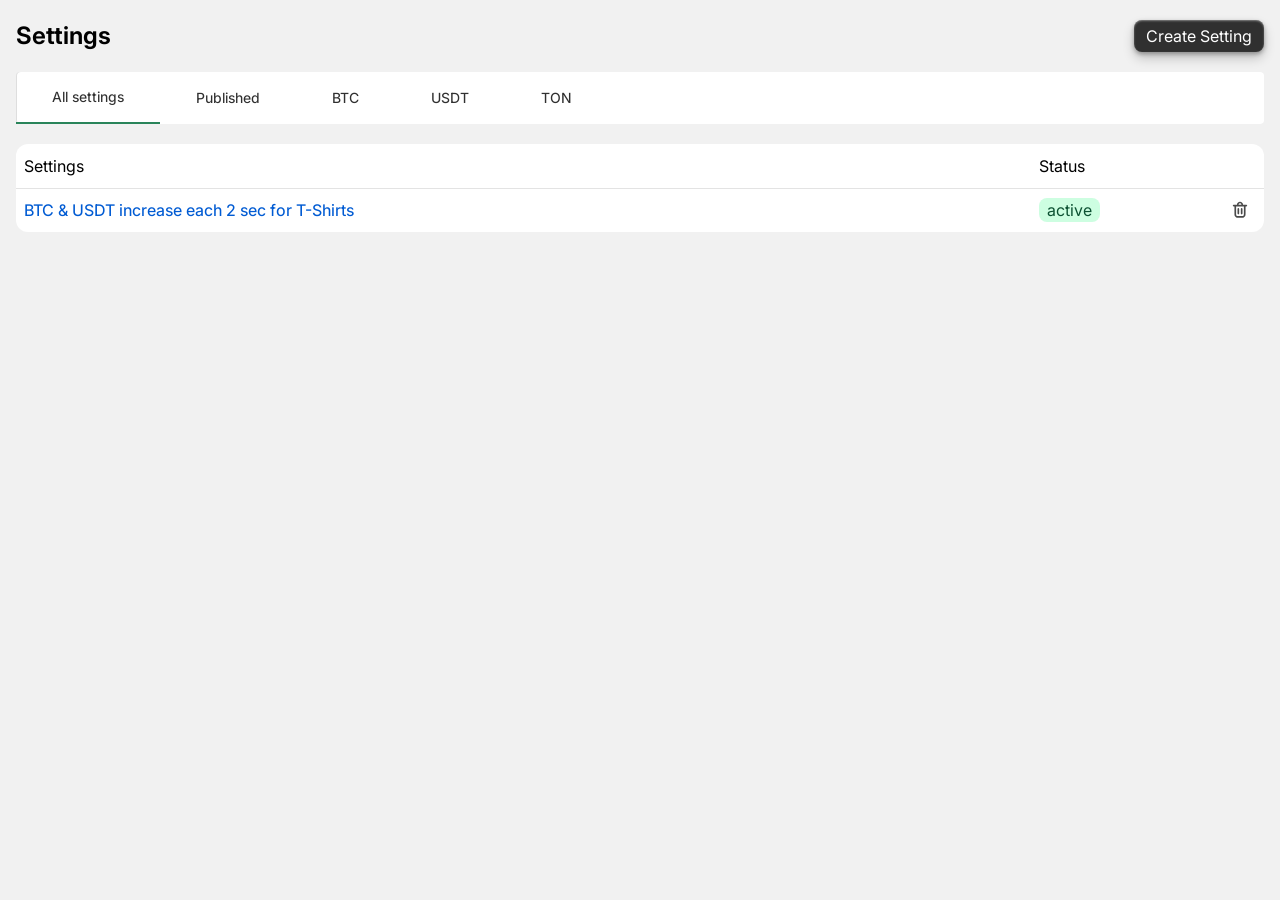
<file: index.html>
<!DOCTYPE html>
<html lang="en">
  <head>
    <meta charset="UTF-8" />
    <meta name="viewport" content="width=device-width, initial-scale=1.0" />
    <title>Web Site</title>
    <link rel="stylesheet" href="./resources/reset.css" />
    <link rel="stylesheet" href="./scss/styles.css" />
    <link rel="preconnect" href="https://fonts.googleapis.com" />
    <link rel="preconnect" href="https://fonts.gstatic.com" crossorigin />
    <link
      href="https://fonts.googleapis.com/css2?family=Inter:ital,opsz,wght@0,14..32,100..900;1,14..32,100..900&display=swap"
      rel="stylesheet"
    />
  </head>
  <body>
    <div class="container">
      <div class="index-wrapper">
        <h1>Settings</h1>
        <a href="settings.html" class="btn-link"> Create Setting </a>
      </div>
      <nav class="nav">
        <a href="#" class="nav-link active-link">All settings</a>
        <a href="#" class="nav-link">Published</a>
        <a href="#" class="nav-link">BTC</a>
        <a href="#" class="nav-link">USDT</a>
        <a href="#" class="nav-link">TON</a>
      </nav>
      <table class="table">
        <tbody>
          <thead>
            <tr>
              <th class="table-head">Settings</th>
              <th class="table-head">Status</th>
            </tr>
          </thead>

          <tr class="table-elem hidden settingTemplateElem">
            <td>
              <a href="settings.html" class="table-link">Content</a>
            </td>
            <td class="status">
              <span class="setting-status">Draft</span>
            </td>
            <td class="delete-icon">
              <button type="button" class="delete-button remove-btn">
                <img src="./images/icons/delete-icon.svg" alt="delete icon" />
              </button>
            </td>
          </tr>
        </tbody>
      </table>
      <div class="img-wrapper hidden emptyState">
        <img src="./images/chair.png" alt="chair" class="img" />
        <p class="text">Oopsie, seems that you have no settings yet</p>
        <p class="little-text">Create your first setting!</p>
        <a href="settings.html" class="btn-link">+</a>
      </div>
    </div>

    <script type="application/json" id="state">
     

   {

    "currencies": [
        {
            "id": 1,
            "title": "BTC",
            "value": 0.0001
        },
        {
            "id": 2,
            "title": "USDT",
            "value": 1
        }
    ],
    "settings": [
        {
            "id": 1,
            "title": "BTC & USDT increase each 2 sec for T-Shirts",
            "status": "active",
            "formulas": [
                {
                    "id": 1,
                    "title": "BTC in used for T-Shirts",
                    "formula": "X * Y",
                    "frequency": 2000,
                    "currency": "BTC",
                    "targets": {
                        "collectionsIds": [
                            1,
                            2
                        ],
                        "products": [
                            {
                                "id": 1,
                                "variantsIds": [
                                    1,
                                    2
                                ]
                            }
                        ]
                    }
                },
                {
                    "id": 1,
                    "title": "USDT in used for hoodies",
                    "formula": "X + Y",
                    "frequency": 2000,
                    "currency": "USDT",
                    "targets": {
                        "collectionsIds": [
                            3,
                            4
                        ],
                        "products": [
                            {
                                "id": 3,
                                "variants": [
                                    1,
                                    2,
                                    3
                                ]
                            }
                        ]
                    }
                }
            ]
        }
    ],
    "collections": [
        {
            "id": 1,
            "title": "T-Shirts"
        },
        {
            "id": 2,
            "title": "Hoodies"
        },
        {
            "id": 3,
            "title": "Socks"
        },
        {
            "id": 4,
            "title": "Caps"
        }
    ],
    "products": [
        {
            "id": 1,
            "title": "Product 1",
            "price": 11,
            "variants": [
                {
                    "id": 1,
                    "title": "Black",
                    "price": 11
                },
                {
                    "id": 2,
                    "title": "Red",
                    "price": 12
                },
                {
                    "id": 3,
                    "title": "White",
                    "price": 13
                }
            ]
        },
        {
            "id": 2,
            "title": "Product 2",
            "price": 15,
            "variants": []
        },
        {
            "id": 3,
            "title": "Product 3",
            "price": 20.99,
            "variants": [
                {
                    "id": 1,
                    "title": "Black",
                    "price": 29.99
                },
                {
                    "id": 2,
                    "title": "Red",
                    "price": 20.99
                },
                {
                    "id": 3,
                    "title": "White",
                    "price": 29.99
                }
            ]
        },
        {
            "id": 4,
            "title": "Product 4",
            "price": 50,
            "variants": [
                {
                    "id": 1,
                    "title": "XXL",
                    "price": 55.99
                },
                {
                    "id": 2,
                    "title": "XL",
                    "price": 51.99
                },
                {
                    "id": 3,
                    "title": "L",
                    "price": 50
                }
            ]
        }
    ]
}

    </script>
    <script src="./scripts/setting-page.js"></script>
       

  </body>
</html>
</file>
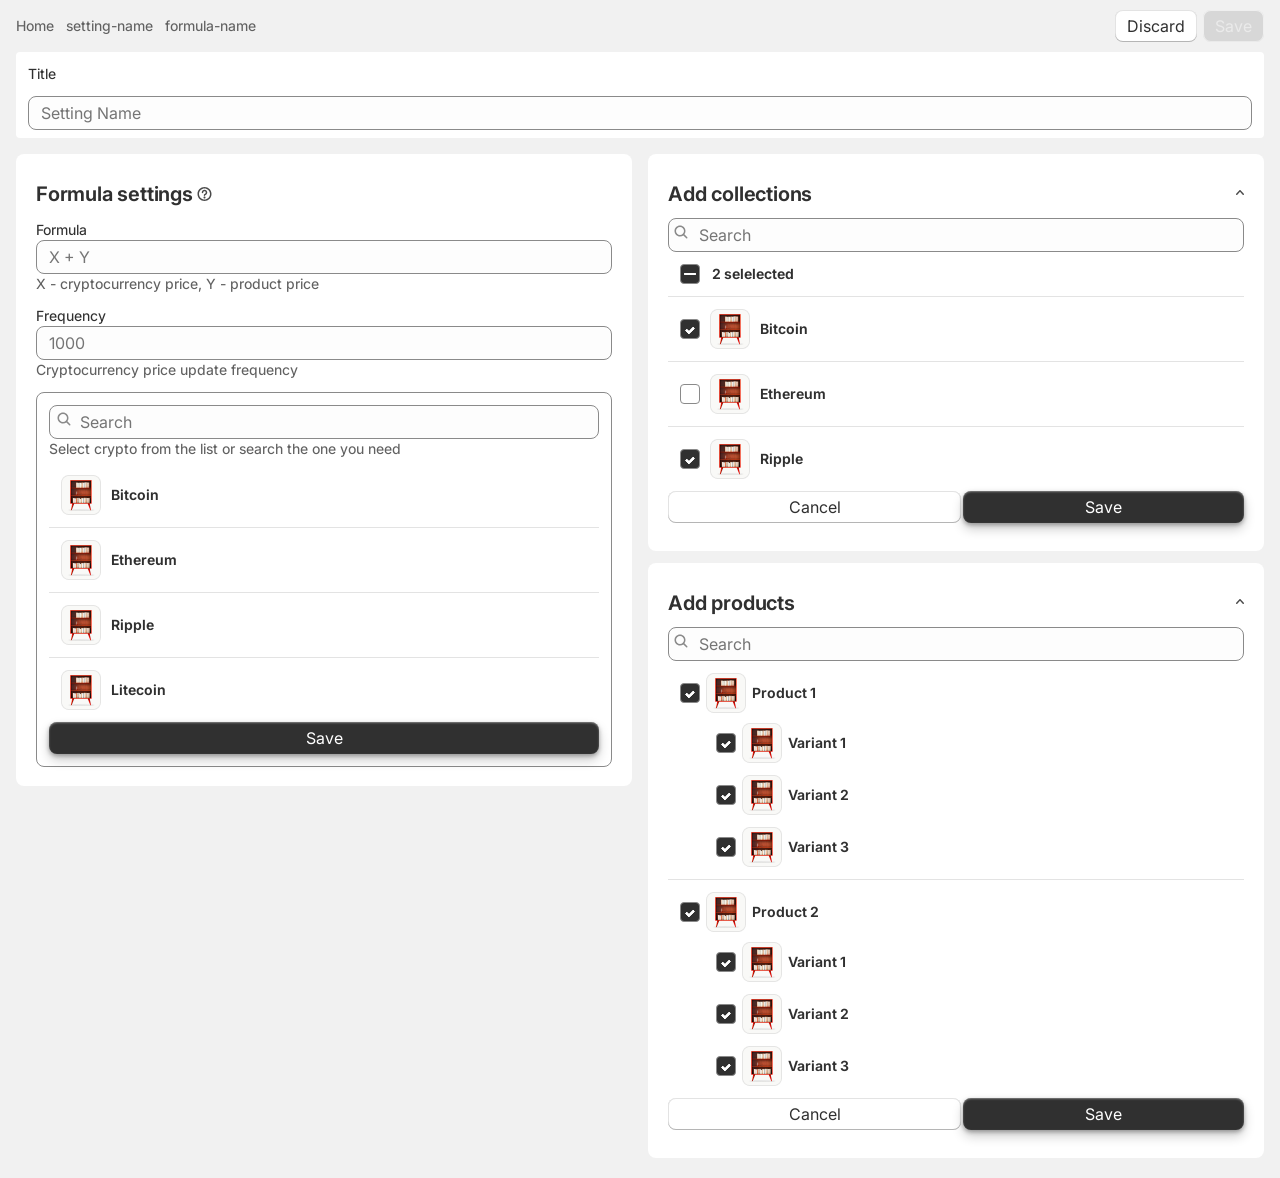
<file: formula.html>
<!DOCTYPE html>
<html lang="en">
  <head>
    <meta charset="UTF-8" />
    <meta name="viewport" content="width=device-width, initial-scale=1.0" />
    <link rel="stylesheet" href="./scss/styles.css" />
    <link rel="stylesheet" href="./resources/reset.css" />
    <link
      href="https://fonts.googleapis.com/css2?family=Inter:ital,opsz,wght@0,14..32,100..900;1,14..32,100..900&display=swap"
      rel="stylesheet"
    />
    <title>Document</title>
  </head>
  <body>
    <div class="container">
      <header class="wrapper">
        <nav class="headers-wrapper">
          <a href="index.html" class="headers">Home</a>
          <a href="settings.html" class="headers">setting-name</a>
          <a href="formula.html" class="headers">formula-name</a>
        </nav>
        <div class="btn-wrapper">
          <button class="btn">Discard</button>
          <button class="btn disabled" disabled>Save</button>
        </div>
      </header>
      <div class="input-wrapper">
        <p class="title">Title</p>
        <input type="text" class="input" placeholder="Setting Name" />
      </div>
      <div class="section">
        <div class="formula">
          <div class="formula-wrapper">
            <h3 class="formula-text">Formula settings</h3>
            <img
              src="./images/icons/QuestionCircle.svg"
              alt=""
              class="formula-icon"
            />
          </div>
          <div class="label">
            <p class="label-text">Formula</p>
            <input type="text" placeholder="X + Y" class="input" />
            <p class="label-bottom-text">
              X - cryptocurrency price, Y - product price
            </p>
          </div>
          <div class="label">
            <p class="label-text">Frequency</p>
            <input type="text" placeholder="1000" class="input" />
            <p class="label-bottom-text">
              Cryptocurrency price update frequency
            </p>
          </div>
          <div class="box">
            <img
              src="./images/icons/search-icon.svg"
              alt="search icon"
              class="box-icon"
            />
            <input type="text" placeholder="Search" class="input box-input" />
            <p class="box-text">
              Select crypto from the list or search the one you need
            </p>
            <ul class="box-list">
              <li class="box-list-item">
                <img src="./images/thumbnail.png" alt="thumbnail" />
                <p class="box-list-item-text">Bitcoin</p>
              </li>
              <li class="box-list-item">
                <img src="./images/thumbnail.png" alt="thumbnail" />
                <p class="box-list-item-text">Ethereum</p>
              </li>
              <li class="box-list-item">
                <img src="./images/thumbnail.png" alt="thumbnail" />
                <p class="box-list-item-text">Ripple</p>
              </li>
              <li class="box-list-item">
                <img src="./images/thumbnail.png" alt="thumbnail" />
                <p class="box-list-item-text">Litecoin</p>
              </li>
            </ul>
            <button class="box-btn">Save</button>
          </div>
        </div>
        <div class="inner-section">
          <div class="collections">
            <h3 class="collections-text">Add collections</h3>
            <img
              src="./images/icons/arrow.svg"
              alt="arrow"
              class="arrow-icon"
            />
            <img
              src="./images/icons/search-icon.svg"
              alt="search icon"
              class="collections-icon"
            />
            <input type="text" placeholder="Search" class="input box-input" />
            <ul class="box-list">
              <li class="box-list-item">
                <div class="checkbox-wrapper">
                  <label class="custom-checkbox">
                    <input type="checkbox" class="checkbox" checked />
                    <span class="line"></span>
                  </label>
                  <p class="box-list-item-text">2 selelected</p>
                </div>
              </li>
              <li class="box-list-item">
                <label class="custom-checkbox">
                  <input type="checkbox" class="checkbox" checked />
                  <span class="checkbox-checkmark"></span>
                </label>
                <img src="./images/thumbnail.png" alt="thumbnail" />
                <p class="box-list-item-text">Bitcoin</p>
              </li>
              <li class="box-list-item">
                <label class="custom-checkbox">
                  <input type="checkbox" class="checkbox" />
                  <span class="checkbox-checkmark"></span>
                </label>

                <img src="./images/thumbnail.png" alt="thumbnail" />
                <p class="box-list-item-text">Ethereum</p>
              </li>
              <li class="box-list-item">
                <label class="custom-checkbox">
                  <input type="checkbox" class="checkbox" checked />
                  <span class="checkbox-checkmark"></span>
                </label>
                <img src="./images/thumbnail.png" alt="thumbnail" />
                <p class="box-list-item-text">Ripple</p>
              </li>
            </ul>
            <div class="collections-btn-wrapper">
              <button class="collections-btn-cancel">Cancel</button>
              <button class="collections-btn-save">Save</button>
            </div>
          </div>

          <div class="collections">
            <h3 class="collections-text">Add products</h3>
            <img
              src="./images/icons/arrow.svg"
              alt="arrow"
              class="arrow-icon"
            />
            <img
              src="./images/icons/search-icon.svg"
              alt="search icon"
              class="collections-icon"
            />
            <input type="text" placeholder="Search" class="input box-input" />

            <ul class="product-list">
              <li class="product-list-item">
                <div class="product-box">
                  <label class="custom-checkbox">
                    <input type="checkbox" class="checkbox" checked />
                    <span class="checkbox-checkmark"></span>
                  </label><img src="./images/thumbnail.png" alt="thumbnail" />
                  <p class="box-list-item-text">Product 1</p>
                </div>
                <ul class="variant-products">
                  <li class="variants">
                    <label class="custom-checkbox">
                      <input type="checkbox" class="checkbox" checked />
                      <span class="checkbox-checkmark"></span>
                    </label>
                    <img src="./images/thumbnail.png" alt="thumbnail" />
                    <p class="box-list-item-text">Variant 1</p>
                  </li>
                  <li class="variants">
                    <label class="custom-checkbox">
                      <input type="checkbox" class="checkbox" checked />
                      <span class="checkbox-checkmark"></span>
                    </label>
                    <img src="./images/thumbnail.png" alt="thumbnail" />
                    <p class="box-list-item-text">Variant 2</p>
                  </li>
                  <li class="variants">
                    <label class="custom-checkbox">
                      <input type="checkbox" class="checkbox" checked />
                      <span class="checkbox-checkmark"></span>
                    </label>
                    <img src="./images/thumbnail.png" alt="thumbnail" />
                    <p class="box-list-item-text">Variant 3</p>
                  </li>
                </ul>
              </li>
              <li class="product-list-item">
                <div class="product-box">
                  <label class="custom-checkbox">
                    <input type="checkbox" class="checkbox" checked />
                    <span class="checkbox-checkmark"></span>
                  </label>

                  <img src="./images/thumbnail.png" alt="thumbnail" />
                  <p class="box-list-item-text">Product 2</p>
                </div>
                <ul class="variant-products">
                  <li class="variants">
                    <label class="custom-checkbox">
                      <input type="checkbox" class="checkbox" checked />
                      <span class="checkbox-checkmark"></span>
                    </label>
                    <img src="./images/thumbnail.png" alt="thumbnail" />
                    <p class="box-list-item-text">Variant 1</p>
                  </li>
                  <li class="variants">
                    <label class="custom-checkbox">
                      <input type="checkbox" class="checkbox" checked />
                      <span class="checkbox-checkmark"></span>
                    </label>
                    <img src="./images/thumbnail.png" alt="thumbnail" />
                    <p class="box-list-item-text">Variant 2</p>
                  </li>
                  <li class="variants">
                    <label class="custom-checkbox">
                      <input type="checkbox" class="checkbox" checked />
                      <span class="checkbox-checkmark"></span>
                    </label>
                    <img src="./images/thumbnail.png" alt="thumbnail" />
                    <p class="box-list-item-text">Variant 3</p>
                  </li>
                </ul>
              </li>
            </ul>
            <div class="collections-btn-wrapper">
              <button class="collections-btn-cancel">Cancel</button>
              <button class="collections-btn-save">Save</button>
            </div>
          </div>
        </div>
      </div>
    </div>
  </body>
</html>
</file>
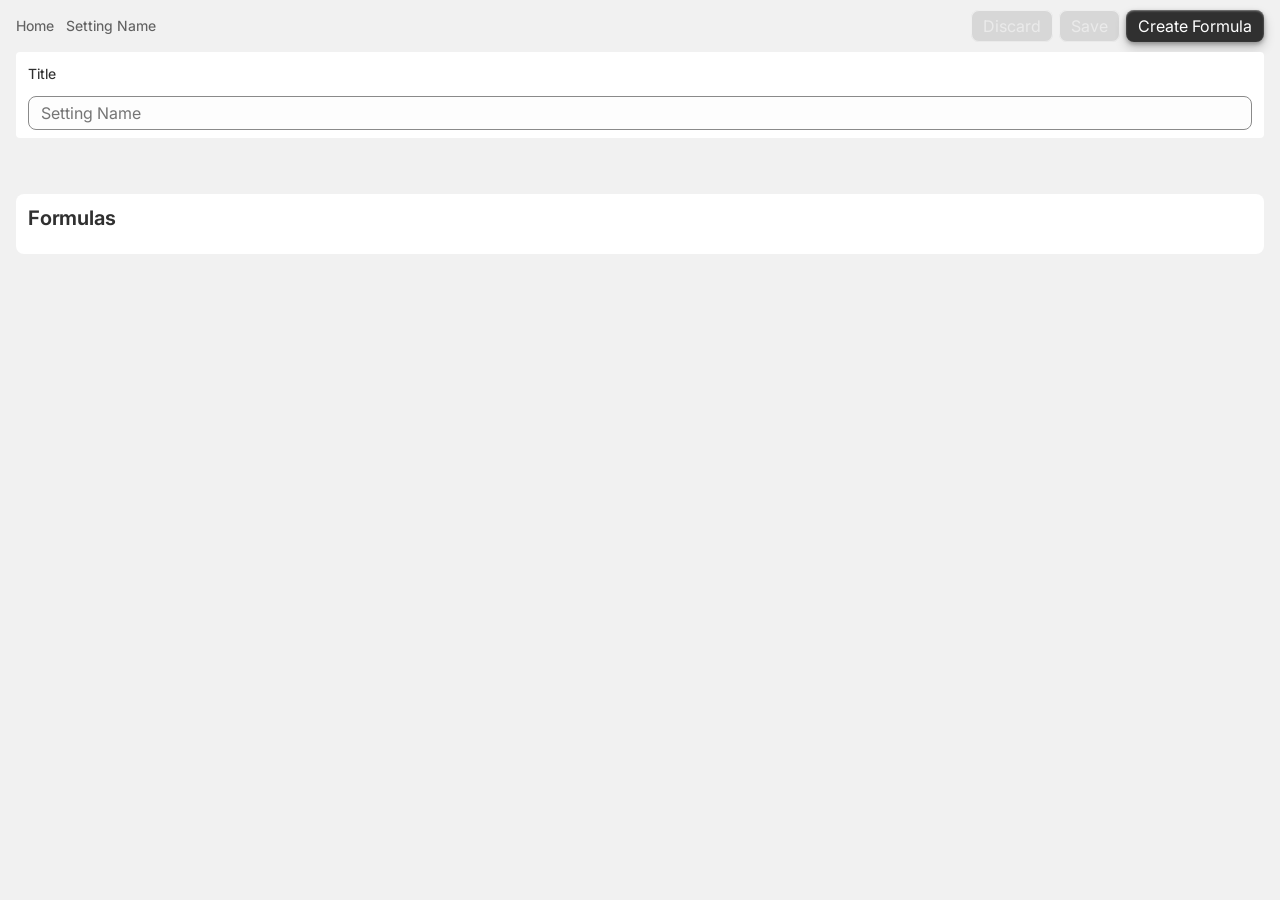
<file: settings.html>
<!DOCTYPE html>
<html lang="en">
  <head>
    <meta charset="UTF-8" />
    <meta name="viewport" content="width=device-width, initial-scale=1.0" />
    <link rel="stylesheet" href="./scss/styles.css" />
    <link rel="stylesheet" href="./resources/reset.css" />
    <link
      href="https://fonts.googleapis.com/css2?family=Inter:ital,opsz,wght@0,14..32,100..900;1,14..32,100..900&display=swap"
      rel="stylesheet"
    />
    <title>Document</title>
  </head>
  <body>
    <div class="container">
      <header class="wrapper">
        <nav class="headers-wrapper">
          <a href="index.html" class="headers">Home</a>
          <a href="settings.html" class="headers">Setting Name</a>
        </nav>
        <div class="btn-wrapper">
          <button class="disabled discard" disabled>Discard</button>
          <button class="disabled save" disabled>Save</button>
          <a href="formula.html" class="btn-link">Create Formula</a>
        </div>
      </header>
      <div class="input-wrapper">
        <p class="title">Title</p>
        <input
          type="text"
          class="input settingTitleInput"
          placeholder="Setting Name"
        />
      </div>
      <div class="img-wrapper hidden settings-empty-state">
        <img src="./images/chair.png" alt="chair" class="img" />
        <p class="text">Oopsie, seems that you have no formulas yet</p>
        <p class="little-text">Create your first formula!</p>
        <a href="formula.html" class="btn-link">+</a>
      </div>
      <div class="formulas-wrapper">
        <h3 class="h3">Formulas</h3>
        <ul class="list formula-list">
          <li class="list-item hidden formulaTemplateElem">
            <a href="formula.html" class="list-link formula-link"
              >BTC increase each 2 sec for T-Shirts</a
            >
            <div class="icons-wrapper">
              <a href="#" class="list-btn editBtn">
                <img src="./images/icons/edit.svg" alt="edit icon" />
              </a>
              <button class="list-btn removeBtn">
                <img src="./images/icons/delete-icon.svg" alt="delete icon" />
              </button>
            </div>
          </li>
          <!-- <li class="list-item">
            <a href="formula.html" class="list-link"
              >BTC increase each 2 sec for T-Shirts</a
            >
            <div class="icons-wrapper">
              <button class="list-btn">
                <img src="./images/icons/edit.svg" alt="edit icon" />
              </button>
              <button class="list-btn">
                <img src="./images/icons/delete-icon.svg" alt="delete icon" />
              </button>
            </div>
          </li> -->
        </ul>
      </div>
    </div>
    <script type="application/json" id="state">
      {
        "currencies": [
          {
            "id": 1,
            "title": "BTC",
            "value": 0.0001
          },
          {
            "id": 2,
            "title": "USDT",
            "value": 1
          }
        ],
        "settings": [
          {
            "id": 1,
            "title": "BTC & USDT increase each 2 sec for T-Shirts",
            "status": "active",
            "formulas": [
              {
                "id": 1,
                "title": "BTC in used for T-Shirts",
                "formula": "X * Y",
                "frequency": 2000,
                "currency": "BTC",
                "targets": {
                  "collectionsIds": [1, 2],
                  "products": [
                    {
                      "id": 1,
                      "variantsIds": [1, 2]
                    }
                  ]
                }
              },
              {
                "id": 2,
                "title": "USDT in used for hoodies",
                "formula": "X + Y",
                "frequency": 2000,
                "currency": "USDT",
                "targets": {
                  "collectionsIds": [3, 4],
                  "products": [
                    {
                      "id": 3,
                      "variants": [1, 2, 3]
                    }
                  ]
                }
              }
            ]
          },
          {
            "id": 2,
            "title": "BTC & USDT increase each 2 sec for T-Shirts",
            "status": "draft",
            "formulas": [
              {
                "id": 1,
                "title": "BTC in used for T-Shirts",
                "formula": "X * Y",
                "frequency": 2000,
                "currency": "BTC",
                "targets": {
                  "collectionsIds": [1, 2],
                  "products": [
                    {
                      "id": 1,
                      "variantsIds": [1, 2]
                    }
                  ]
                }
              },
              {
                "id": 2,
                "title": "USDT in used for hoodies",
                "formula": "X + Y",
                "frequency": 2000,
                "currency": "USDT",
                "targets": {
                  "collectionsIds": [3, 4],
                  "products": [
                    {
                      "id": 3,
                      "variants": [1, 2, 3]
                    }
                  ]
                }
              }
            ]
          },
          {
            "id": 3,
            "title": "BTC & USDT increase each 2 sec for T-Shirts",
            "status": "active",
            "formulas": [
              {
                "id": 1,
                "title": "BTC in used for T-Shirts",
                "formula": "X * Y",
                "frequency": 2000,
                "currency": "BTC",
                "targets": {
                  "collectionsIds": [1, 2],
                  "products": [
                    {
                      "id": 1,
                      "variantsIds": [1, 2]
                    }
                  ]
                }
              },
              {
                "id": 2,
                "title": "USDT in used for hoodies",
                "formula": "X + Y",
                "frequency": 2000,
                "currency": "USDT",
                "targets": {
                  "collectionsIds": [3, 4],
                  "products": [
                    {
                      "id": 3,
                      "variants": [1, 2, 3]
                    }
                  ]
                }
              }
            ]
          }
        ],
        "collections": [
          {
            "id": 1,
            "title": "T-Shirts"
          },
          {
            "id": 2,
            "title": "Hoodies"
          },
          {
            "id": 3,
            "title": "Socks"
          },
          {
            "id": 4,
            "title": "Caps"
          }
        ],
        "products": [
          {
            "id": 1,
            "title": "Product 1",
            "price": 11,
            "variants": [
              {
                "id": 1,
                "title": "Black",
                "price": 11
              },
              {
                "id": 2,
                "title": "Red",
                "price": 12
              },
              {
                "id": 3,
                "title": "White",
                "price": 13
              }
            ]
          },
          {
            "id": 2,
            "title": "Product 2",
            "price": 15,
            "variants": []
          },
          {
            "id": 3,
            "title": "Product 3",
            "price": 20.99,
            "variants": [
              {
                "id": 1,
                "title": "Black",
                "price": 29.99
              },
              {
                "id": 2,
                "title": "Red",
                "price": 20.99
              },
              {
                "id": 3,
                "title": "White",
                "price": 29.99
              }
            ]
          },
          {
            "id": 4,
            "title": "Product 4",
            "price": 50,
            "variants": [
              {
                "id": 1,
                "title": "XXL",
                "price": 55.99
              },
              {
                "id": 2,
                "title": "XL",
                "price": 51.99
              },
              {
                "id": 3,
                "title": "L",
                "price": 50
              }
            ]
          }
        ]
      }
    </script>
    <script src="./scripts/setting-edit.js"></script>
  </body>
</html>
</file>
<file: scss/styles.css>
body {
  font-family: "Inter", sans-serif;
  font-style: normal;
  background-color: #f1f1f1;
}

.container {
  width: 100%;
  padding: 0 16px;
  display: flex;
  flex-direction: column;
  gap: 16px;
}

@media (min-width: 768px) {
  .container {
    gap: 20px;
  }
}

@media (min-width: 1440px) {
  .container {
    padding: 0 30px;
    gap: 27px;
  }
}

.index-wrapper {
  margin-top: 20px;
  display: flex;
  justify-content: space-between;
  align-items: center;
}

h1 {
  font-size: 24px;
  font-weight: 650;
  line-height: 32px;
  color: #000;
  text-align: start;
}

.nav {
  width: 100%;
  background-color: #fff;
  display: flex;
  height: 42px;
  border-radius: 4px;
  box-shadow: 1px 0 0 0 rgba(0, 0, 0, 0.13) inset;
}

@media (min-width: 768px) {
  .nav {
    height: 52px;
  }
}

.nav-link {
  color: #000;
  display: flex;
  height: 100%;
  align-items: center;
  justify-content: center;
  min-width: 50px;
  padding: 6px 10px;
  font-size: 14px;
  font-weight: 450;
  line-height: 16px;
  color: #303030;
}

@media (min-width: 768px) {
  .nav-link {
    min-width: 68px;
    padding: 10px 36px;
    font-size: 14px;
    font-weight: 450;
    line-height: 20px;
    color: #303030;
  }
}

@media (min-width: 1440px) {
  .nav-link {
    min-width: 80px;
    font-size: 16px;
    font-weight: 450;
    line-height: 24px;
    color: #303030;
  }
}

.active-link {
  border-bottom: 2px solid #29845a;
}

.table {
  width: 100%;
  background-color: #fff;
  border-radius: 12px;
  border-collapse: collapse;
}

.table-head {
  text-align: left;
  height: 44px;
  font-weight: normal;
}

.table-head:first-child {
  padding-left: 8px;
}

.table-elem {
  height: 44px;
  border-top: 1px solid #e3e3e3;
}

.delete-icon {
  width: 20px;
  height: 20px;
}

.table-link {
  font-size: 10px;
  font-weight: 450;
  line-height: 20px;
  color: #005bd3;
  padding-left: 8px;
}

@media (min-width: 425px) {
  .table-link {
    font-size: 13px;
    font-weight: 450;
    line-height: 20px;
    color: #005bd3;
  }
}

@media (min-width: 768px) {
  .table-link {
    font-size: 16px;
    font-weight: 450;
    line-height: 20px;
    color: #005bd3;
  }
}

.delete-button {
  padding-right: 8px;
  width: 40px;
  height: 40px;
}

.status {
  height: 20px;
}

.active {
  background-color: #cdfee1;
  border-radius: 8px;
  width: 52px;
  color: #0c5132;
  padding: 2px 8px;
}

.draft {
  background-color: #f2f2f2;
  border-radius: 8px;
  width: 45px;
  color: #616161;
  padding: 2px 8px;
}

.wrapper {
  margin-top: 10px;
  width: 100%;
  min-height: 28px;
  display: flex;
  flex-direction: column;
  gap: 12px;
}

@media (min-width: 768px) {
  .wrapper {
    flex-direction: row;
    justify-content: space-between;
    align-items: center;
    margin-bottom: -10px;
  }
}

@media (min-width: 1440px) {
  .wrapper {
    margin-bottom: -20px;
  }
}

.headers-wrapper {
  display: flex;
  gap: 12px;
}

.headers {
  font-size: 14px;
  font-weight: 450;
  line-height: 20px;
  color: #616161;
}

.btn-wrapper {
  display: flex;
  align-items: center;
  gap: 6px;
}

.btn {
  padding: 6px 12px;
  border-radius: 8px;
  background-color: #fff;
  color: #303030;
  cursor: pointer;
  transition: background-color 200ms ease;
  box-shadow: 0 -1px 0 0 #b5b5b5 inset, -1px 0 0 0 #e3e3e3 inset, 1px 0 0 0 #e3e3e3 inset, 0 1px 0 0 #e3e3e3 inset;
}

.btn:first-child:hover {
  background-color: #f1f1f1;
  transition-duration: 200ms;
}

.disabled {
  padding: 6px 12px;
  border-radius: 8px;
  background-color: #fff;
  color: #303030;
  cursor: pointer;
  transition: background-color 200ms ease;
  box-shadow: 0 -1px 0 0 #b5b5b5 inset, -1px 0 0 0 #e3e3e3 inset, 1px 0 0 0 #e3e3e3 inset, 0 1px 0 0 #e3e3e3 inset;
  color: #b5b5b5;
  background-color: #000;
  opacity: 0.1;
}

.btn-link {
  padding: 6px 12px;
  border-radius: 8px;
  background-color: #303030;
  color: #fff;
  cursor: pointer;
  transition: background-color 200ms ease;
  box-shadow: inset 0 1px 2px rgba(255, 255, 255, 0.4), 0 2px 4px rgba(0, 0, 0, 0.3), 0 6px 12px rgba(0, 0, 0, 0.2);
}

.btn-link:hover {
  background-color: #0d0d0d;
  transition-duration: 200ms;
}

.input-wrapper {
  background-color: #fff;
  width: 100%;
  height: 86px;
  border-radius: 4px;
  padding: 12px;
  margin-bottom: 36px;
}

.title {
  margin-bottom: 12px;
  font-size: 14px;
  font-weight: 450;
  line-height: 20px;
  color: #303030;
}

.input {
  display: flex;
  padding: 6px 12px 6px;
  align-items: center;
  align-self: stretch;
  border: 1px solid #8a8a8a;
  border-radius: 8px;
  background-color: #fdfdfd;
  width: 100%;
}

.img-wrapper {
  width: 100%;
  max-width: 800px;
  height: 420px;
  background-color: #fff;
  border-radius: 12px;
  margin: auto;
  display: flex;
  flex-direction: column;
  align-items: center;
  padding: 40px 16px 64px;
  margin-bottom: 36px;
}

.text {
  font-size: 14px;
  font-weight: 650;
  line-height: 20px;
  color: #303030;
  margin-bottom: 6px;
}

.img {
  width: 148px;
  margin-bottom: 27px;
}

.little-text {
  font-size: 12px;
  font-weight: 450;
  line-height: 16px;
  color: #303030;
  margin-bottom: 16px;
}

.formulas-wrapper {
  width: 100%;
  border-radius: 8px;
  background-color: #fff;
  padding: 12px;
  margin-bottom: 20px;
}

.list-link {
  font-size: 14px;
}

@media (min-width: 768px) {
  .list-link {
    font-size: 16px;
  }
}

.h3 {
  letter-spacing: -0.2px;
  margin-bottom: 12px;
  font-size: 20px;
  font-weight: 650;
  line-height: 24px;
  color: #303030;
}

.list-item {
  display: flex;
  justify-content: space-between;
  align-items: center;
  height: 44px;
}

.icons-wrapper {
  display: flex;
  gap: 30px;
}

.section {
  display: flex;
  flex-direction: column;
  gap: 16px;
  margin-top: -40px;
  margin-bottom: 20px;
}

@media (min-width: 768px) {
  .section {
    flex-direction: row;
  }
}

.formula {
  width: 100%;
  background-color: #fff;
  border-radius: 8px;
  padding: 28px 20px;
}

@media only screen and (min-width: 768px) {
  .formula {
    width: 50%;
    height: 632px;
  }
}

.formula-wrapper {
  display: flex;
  gap: 4px;
  margin-bottom: 14px;
}

.formula-text {
  font-size: 20px;
  font-weight: 650;
  line-height: 24px;
  color: #303030;
  letter-spacing: -0.2px;
}

.label {
  margin-bottom: 12px;
}

.label-text {
  font-size: 14px;
  font-weight: 450;
  line-height: 20px;
  color: #303030;
}

.label-bottom-text {
  font-size: 14px;
  font-weight: 450;
  line-height: 20px;
  color: #616161;
}

.box {
  padding: 12px;
  border: 1px solid #8a8a8a;
  border-radius: 8px;
  position: relative;
}

.box-text {
  font-size: 14px;
  font-weight: 450;
  line-height: 20px;
  color: #616161;
  margin-bottom: 4px;
}

.box-icon {
  position: absolute;
  top: 19px;
  left: 20px;
}

.box-input {
  padding-left: 30px;
}

.box-list-item {
  display: flex;
  align-items: center;
  gap: 10px;
  padding: 12px;
}

.box-list-item:not(:first-child) {
  border-top: 1px solid #e3e3e3;
}

.box-list-item-text {
  font-size: 14px;
  font-weight: 650;
  line-height: 20px;
  color: #303030;
}

.box-btn {
  width: 100%;
  padding: 6px 12px;
  border-radius: 8px;
  background-color: #303030;
  color: #fff;
  cursor: pointer;
  transition: background-color 200ms ease;
  box-shadow: inset 0 1px 2px rgba(255, 255, 255, 0.4), 0 2px 4px rgba(0, 0, 0, 0.3), 0 6px 12px rgba(0, 0, 0, 0.2);
}

.box-btn:hover {
  background-color: #0d0d0d;
  transition-duration: 200ms;
}

.inner-section {
  width: 100%;
  display: flex;
  flex-direction: column;
  gap: 12px;
}

@media only screen and (min-width: 768px) {
  .inner-section {
    width: 50%;
  }
}

.collections {
  width: 100%;
  background-color: #fff;
  border-radius: 8px;
  padding: 28px 20px;
  position: relative;
}

.collections-icon {
  position: absolute;
  top: 71px;
  left: 26px;
}

.collections-text {
  font-size: 20px;
  font-weight: 650;
  line-height: 24px;
  color: #303030;
  letter-spacing: -0.2px;
  margin-bottom: 12px;
}

.checkbox-wrapper {
  display: flex;
  gap: 12px;
}

.custom-checkbox {
  display: inline-flex;
  position: relative;
}

.line,
.checkbox-checkmark {
  width: 20px;
  height: 20px;
  background-color: #fff;
  border-radius: 4px;
  border: 1px solid #8a8a8a;
  display: flex;
  align-items: center;
  justify-content: center;
  cursor: pointer;
  transition: background 200ms ease;
}

.line::before {
  content: "";
  position: absolute;
  top: 50%;
  left: 50%;
  width: 12px;
  height: 2px;
  border-radius: 2px;
  background-color: white;
  transform: translate(-50%, -50%);
}

.line::after {
  content: "";
  width: 12px;
  height: 2px;
  background-color: white;
  border-radius: 1px;
  opacity: 0;
  transition: opacity 0.2s ease;
}

.checkbox:checked + .line {
  background-color: #303030;
}

.custom-checkbox .checkbox:checked + .line::after {
  opacity: 1;
}

.checkbox:checked + .checkbox-checkmark {
  background-color: #303030;
}

.checkbox-checkmark::after {
  content: "";
  width: 6px;
  height: 9px;
  border: solid white;
  border-width: 0 3px 3px 0;
  border-radius: 1px;
  transform: rotate(45deg);
  opacity: 0;
  transition: opacity 0.2s ease;
}

.custom-checkbox .checkbox:checked + .checkbox-checkmark::after {
  opacity: 1;
}

.checkbox {
  display: none;
}

.collections-btn-wrapper {
  display: flex;
  gap: 2px;
}

.collections-btn-cancel {
  width: 100%;
  padding: 6px 12px;
  border-radius: 8px;
  background-color: #fff;
  color: #303030;
  cursor: pointer;
  transition: background-color 200ms ease;
  box-shadow: 0 -1px 0 0 #b5b5b5 inset, -1px 0 0 0 #e3e3e3 inset, 1px 0 0 0 #e3e3e3 inset, 0 1px 0 0 #e3e3e3 inset;
}

.collections-btn-save {
  width: 100%;
  border-radius: 8px;
  background-color: #303030;
  color: #fff;
  cursor: pointer;
  transition: background-color 200ms ease;
  box-shadow: inset 0 1px 2px rgba(255, 255, 255, 0.4), 0 2px 4px rgba(0, 0, 0, 0.3), 0 6px 12px rgba(0, 0, 0, 0.2);
}

.collections-btn-save:hover {
  background-color: #0d0d0d;
  transition-duration: 200ms;
}

.collections-btn-cancel:hover {
  background-color: #ececec;
  transition-duration: 200ms;
}

.arrow-icon {
  position: absolute;
  right: 20px;
  top: 36px;
}

.product-box {
  display: flex;
  gap: 6px;
  align-items: center;
}

.product-list-item {
  display: flex;
  flex-direction: column;
  gap: 10px;
  padding: 12px;
}

.product-list-item:not(:first-child) {
  border-top: 1px solid #e3e3e3;
}

.variant-products {
  padding-left: 36px;
  display: flex;
  flex-direction: column;
  gap: 12px;
}

.variants {
  display: flex;
  gap: 6px;
  align-items: center;
}

.hidden {
  display: none;
}
</file>
